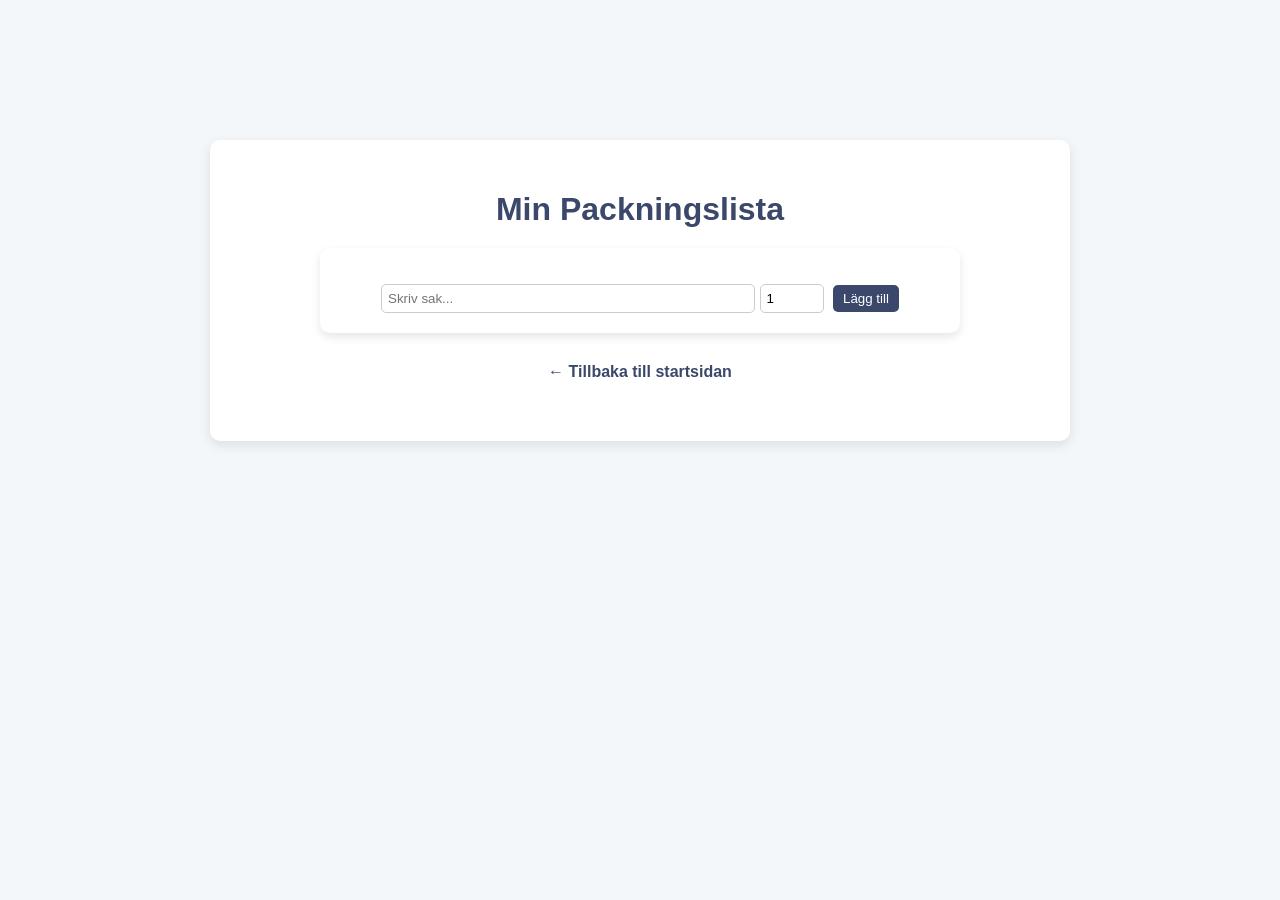
<file: packningslista.html>
<!DOCTYPE html>
<html lang="sv">
<head>
    <meta charset="UTF-8">
    <meta name="viewport" content="width=device-width, initial-scale=1.0">
    <title>Packningslista</title>
    <link rel="stylesheet" href="style.css">
    <style>
        body {
            margin: 0;
            padding: 40px;
            font-family: Arial, sans-serif;
            background-color: #f4f7fa;
            color: #333;
        }

        h1 {
            text-align: center;
            color: #3c486b;
        }

        .packing-list {
            background: #fff;
            border-radius: 10px;
            padding: 20px;
            width: 100%;
            max-width: 600px;
            margin: 20px auto;
            box-shadow: 0 4px 10px rgba(0, 0, 0, 0.1);
        }

        .packing-list ul {
            list-style: none;
            padding: 0;
        }

        .packing-list li {
            display: flex;
            align-items: center;
            justify-content: space-between;
            border-bottom: 1px solid #eee;
            padding: 10px 0;
        }

        .packing-list input[type="text"] {
            width: 60%;
            padding: 6px;
            border: 1px solid #ccc;
            border-radius: 5px;
        }

        .packing-list input[type="number"] {
            width: 50px;
            padding: 6px;
            border: 1px solid #ccc;
            border-radius: 5px;
        }

        .packing-list button {
            background-color: #3c486b;
            color: #fff;
            border: none;
            padding: 6px 10px;
            border-radius: 5px;
            cursor: pointer;
            margin-left: 5px;
        }

        .back-link {
            display: block;
            margin: 30px auto;
            width: fit-content;
            text-align: center;
            text-decoration: none;
            color: #3c486b;
            font-weight: bold;
        }
    </style>
</head>
<body>
    <div class="container">
    <h1>Min Packningslista</h1>
    <div class="packing-list">
        <ul id="packingItems"></ul>
        <div style="margin-top: 15px;">
            <input type="text" id="itemName" placeholder="Skriv sak...">
            <input type="number" id="itemCount" value="1" min="1">
            <button onclick="addItem()">Lägg till</button>
        </div>
    </div>

    <a class="back-link" href="index.html">&#8592; Tillbaka till startsidan</a>

    <script>
        function addItem() {
            const name = document.getElementById('itemName').value.trim();
            const count = document.getElementById('itemCount').value;
            if (!name || count < 1) return;

            const li = document.createElement('li');
            li.innerHTML = `
                <span>${name}</span>
                <span>${count}x <button onclick="this.parentElement.parentElement.remove()">Ta bort</button></span>
            `;
            document.getElementById('packingItems').appendChild(li);
            document.getElementById('itemName').value = '';
            document.getElementById('itemCount').value = 1;
        }
    </script>
    </div>
</body>
</html>
</file>
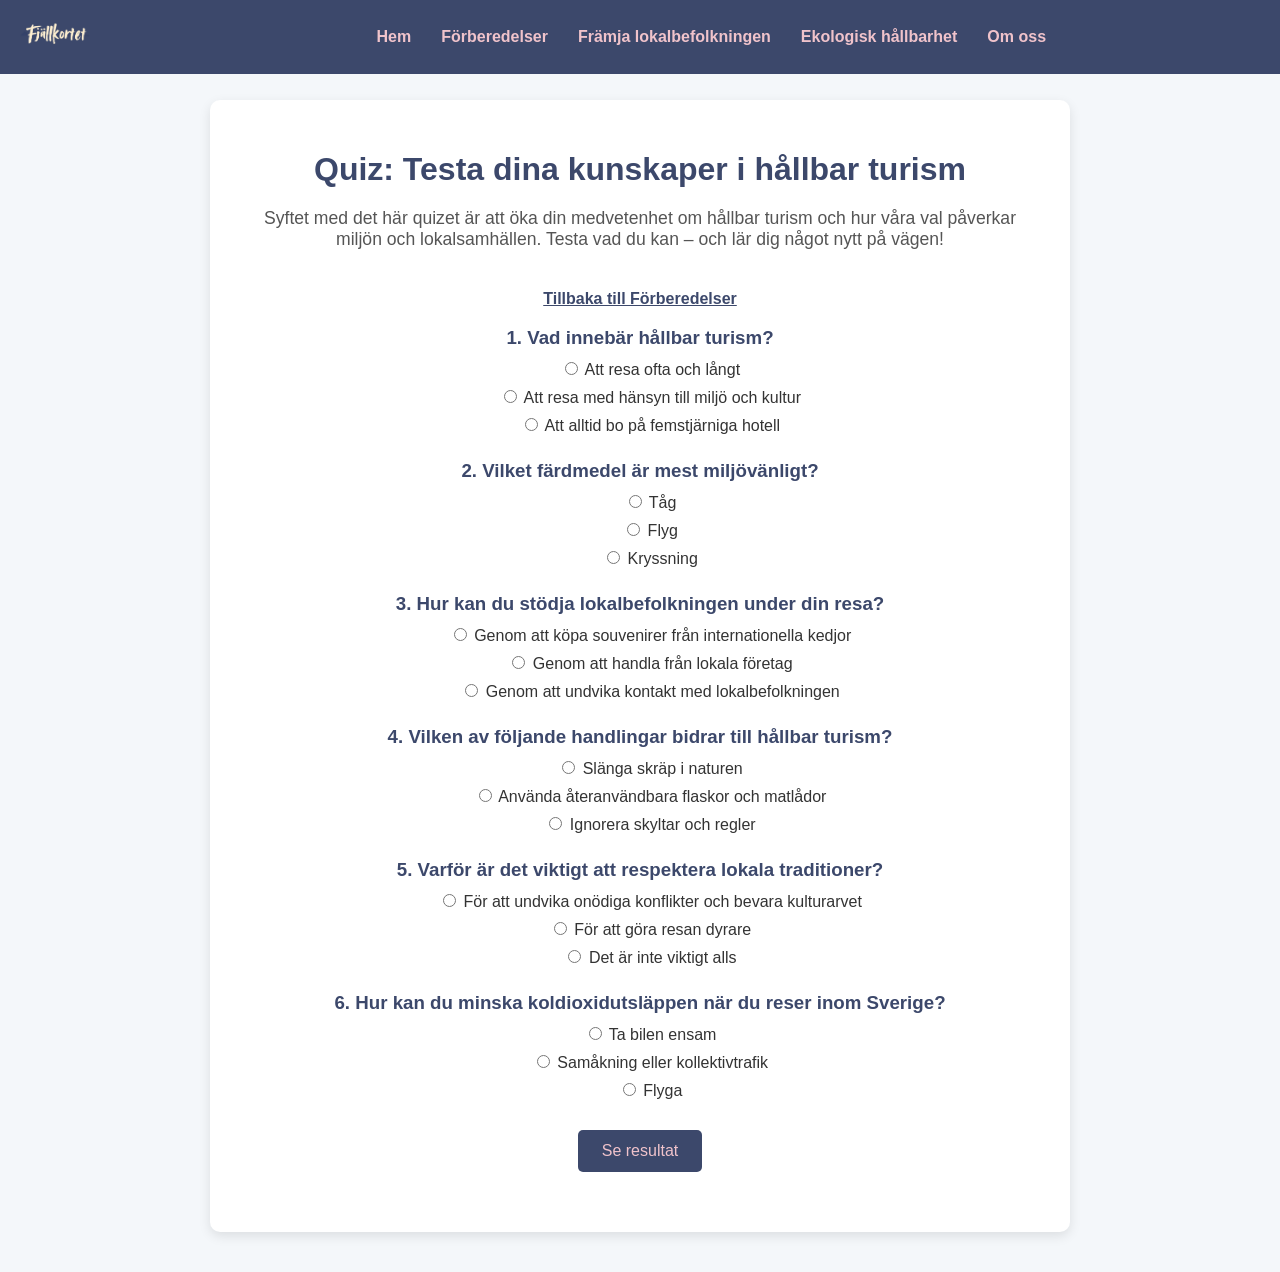
<file: quiz.html>
<!DOCTYPE html>
<html lang="sv">
<head>
  <meta charset="UTF-8">
  <meta name="viewport" content="width=device-width, initial-scale=1.0">
  <title>Quiz om Hållbar Turism</title>
  <link rel="stylesheet" href="style.css">
  <style>
    body {
      margin: 0;
      font-family: Arial, sans-serif;
      background-color: #f4f7fa;
      color: #333;
    }

    nav {
      position: fixed;
      top: 0;
      left: 0;
      width: 100%;
      background-color: #3c486b;
      padding: 15px 20px;
      z-index: 1000;
      display: flex;
      align-items: center;
      justify-content: space-between;
      flex-wrap: wrap;
    }

    .logo img {
      height: 40px;
    }

    .nav-links {
      display: flex;
      gap: 30px;
      justify-content: center;
      flex: 1;
      flex-wrap: wrap;
    }

    nav a {
      color: #f0c3cb;
      text-decoration: none;
      font-weight: bold;
    }

    .container {
      max-width: 800px;
      margin: 100px auto 40px;
      padding: 30px;
      background: white;
      border-radius: 10px;
      box-shadow: 0 4px 12px rgba(0,0,0,0.1);
    }

    h1 {
      text-align: center;
      color: #3c486b;
    }

    p.description {
      font-size: 1.1rem;
      text-align: center;
      margin-bottom: 40px;
      color: #555;
    }

    .quiz-question {
      margin-bottom: 25px;
    }

    .quiz-question h3 {
      margin-bottom: 10px;
    }

    .quiz-question label {
      display: block;
      margin-left: 20px;
      margin-bottom: 8px;
      cursor: pointer;
    }

    .correct {
      background-color: #d4edda;
    }

    .incorrect {
      background-color: #f8d7da;
    }

    button {
      display: block;
      margin: 30px auto 0;
      background-color: #3c486b;
      color: #f0c3cb;
      border: none;
      padding: 12px 24px;
      font-size: 1rem;
      border-radius: 5px;
      cursor: pointer;
    }

    #result {
      margin-top: 30px;
      text-align: center;
      font-weight: bold;
      font-size: 1.2rem;
    }
  </style>
</head>
<body>
  <nav>
    <div class="logo">
      <a href="index.html"><img src="fjallkortet-logo-transparent.png" alt="Fjällkortet logotyp"></a>
    </div>
    <div class="nav-links">
      <a href="index.html#start">Hem</a>
      <a href="index.html#forberedelser">Förberedelser</a>
      <a href="index.html#framja">Främja lokalbefolkningen</a>
      <a href="index.html#ekologisk">Ekologisk hållbarhet</a>
      <a href="index.html#omoss">Om oss</a>
    </div>
  </nav>

  <div class="container">
    <h1>Quiz: Testa dina kunskaper i hållbar turism</h1>
    <p class="description">
      Syftet med det här quizet är att öka din medvetenhet om hållbar turism och hur våra val påverkar miljön och lokalsamhällen. 
      Testa vad du kan – och lär dig något nytt på vägen!
    </p>
    <p style="text-align:center; margin-top: 10px;">
      <a href="index.html#forberedelser" style="color:#3c486b; font-weight: bold; text-decoration: underline;">
        Tillbaka till Förberedelser
      </a>
    </p>

    <form id="quizForm">
      <div class="quiz-question">
        <h3>1. Vad innebär hållbar turism?</h3>
        <label><input type="radio" name="q1" value="0"> Att resa ofta och långt</label>
        <label><input type="radio" name="q1" value="1"> Att resa med hänsyn till miljö och kultur</label>
        <label><input type="radio" name="q1" value="0"> Att alltid bo på femstjärniga hotell</label>
      </div>

      <div class="quiz-question">
        <h3>2. Vilket färdmedel är mest miljövänligt?</h3>
        <label><input type="radio" name="q2" value="1"> Tåg</label>
        <label><input type="radio" name="q2" value="0"> Flyg</label>
        <label><input type="radio" name="q2" value="0"> Kryssning</label>
      </div>

      <div class="quiz-question">
        <h3>3. Hur kan du stödja lokalbefolkningen under din resa?</h3>
        <label><input type="radio" name="q3" value="0"> Genom att köpa souvenirer från internationella kedjor</label>
        <label><input type="radio" name="q3" value="1"> Genom att handla från lokala företag</label>
        <label><input type="radio" name="q3" value="0"> Genom att undvika kontakt med lokalbefolkningen</label>
      </div>
        <div class="quiz-question">
          <h3>4. Vilken av följande handlingar bidrar till hållbar turism?</h3>
          <label><input type="radio" name="q4" value="0"> Slänga skräp i naturen</label>
          <label><input type="radio" name="q4" value="1"> Använda återanvändbara flaskor och matlådor</label>
          <label><input type="radio" name="q4" value="0"> Ignorera skyltar och regler</label>
        </div>

        <div class="quiz-question">
          <h3>5. Varför är det viktigt att respektera lokala traditioner?</h3>
          <label><input type="radio" name="q5" value="1"> För att undvika onödiga konflikter och bevara kulturarvet</label>
          <label><input type="radio" name="q5" value="0"> För att göra resan dyrare</label>
          <label><input type="radio" name="q5" value="0"> Det är inte viktigt alls</label>
        </div>

        <div class="quiz-question">
          <h3>6. Hur kan du minska koldioxidutsläppen när du reser inom Sverige?</h3>
          <label><input type="radio" name="q6" value="0"> Ta bilen ensam</label>
          <label><input type="radio" name="q6" value="1"> Samåkning eller kollektivtrafik</label>
          <label><input type="radio" name="q6" value="0"> Flyga</label>
        </div>

      <button type="button" onclick="checkAnswers()">Se resultat</button>
      <div id="result"></div>
    </form>
  </div>

  <script>
    function checkAnswers() {
      const form = document.getElementById('quizForm');
      const questions = form.querySelectorAll('.quiz-question');
      let score = 0;

      questions.forEach((q) => {
        const selected = q.querySelector('input[type="radio"]:checked');
        const labels = q.querySelectorAll('label');
        labels.forEach(label => label.classList.remove('correct', 'incorrect'));

        if (selected) {
          if (selected.value === "1") {
            score++;
            selected.parentElement.classList.add('correct');
          } else {
            selected.parentElement.classList.add('incorrect');
            const correctInput = q.querySelector('input[value="1"]');
            if (correctInput) correctInput.parentElement.classList.add('correct');
          }
        }
      });

      document.getElementById('result').innerText = `Du fick ${score} av ${questions.length} rätt.`;
    }
  </script>
</body>
</html>
</file>
<file: style.css>
html, body {
  margin: 0;
  padding: 0;
  font-family: Arial, Helvetica, sans-serif;
  scroll-behavior: smooth;
  text-align: center;
  background-color: #f4f7fa;
}

h1, h2, h3 {
  color: #3c486b;
  margin-bottom: 20px;
}

nav {
  position: fixed;
  top: 0;
  left: 0;
  width: 100%;
  background-color: #3c486b;
  padding: 15px 20px;
  z-index: 1000;
  display: flex;
  align-items: center;
  justify-content: center;
  gap: 30px;
  flex-wrap: wrap;
}

nav a {
  color: #f0c3cb;
  text-decoration: none;
  font-weight: bold;
}

.container {
  max-width: 800px;
  margin: 100px auto 40px;
  padding: 30px;
  background: #fff;
  border-radius: 10px;
  box-shadow: 0 4px 12px rgba(0,0,0,0.1);
}

.back-link {
  display: block;
  margin: 30px auto;
  width: fit-content;
  text-align: center;
  text-decoration: none;
  color: #3c486b;
  font-weight: bold;
}

.grid {
  display: flex;
  justify-content: center;
  gap: 30px;
  flex-wrap: wrap;
}

.card {
  background: #fff;
  border-radius: 15px;
  overflow: hidden;
  width: 300px;
  box-shadow: 0 4px 12px rgba(0,0,0,0.1);
  text-align: center;
}

.card img {
  width: 100%;
  height: 280px;
  object-fit: cover;
}

.card a {
  display: inline-block;
  margin: 0 10px 20px;
  text-decoration: none;
  color: #3c486b;
  font-weight: bold;
}
</file>
